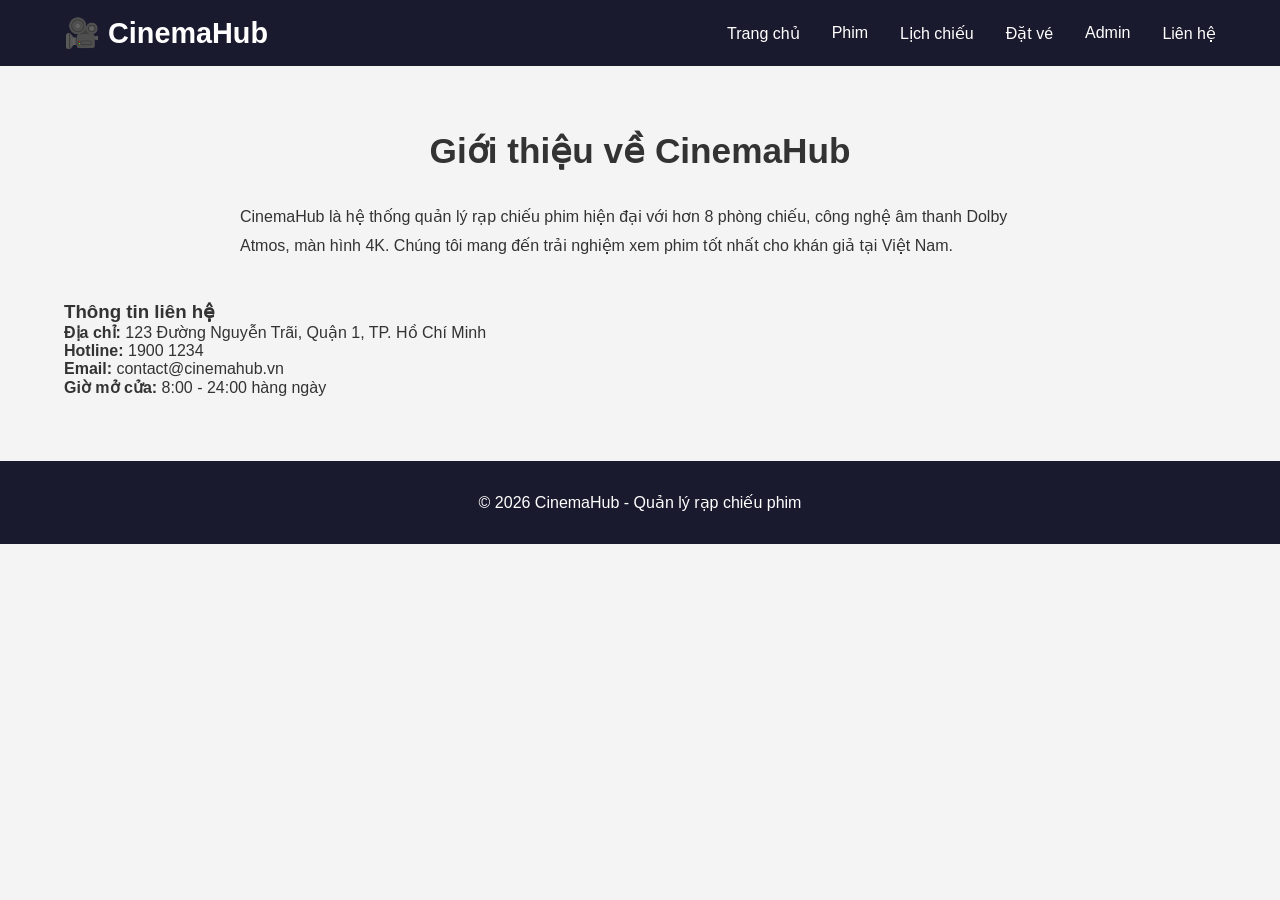
<file: about.html>
<!DOCTYPE html>
<html lang="vi">
<head>
    <meta charset="UTF-8">
    <meta name="viewport" content="width=device-width, initial-scale=1.0">
    <title>Liên hệ - CinemaHub</title>
    <link rel="stylesheet" href="style.css">
    <link rel="stylesheet" href="https://cdnjs.cloudflare.com/ajax/libs/font-awesome/6.5.0/css/all.min.css">
</head>
<body>
    <header>
        <nav>
            <div class="logo">🎥 CinemaHub</div>
            <ul>
                <li><a href="index.html">Trang chủ</a></li>
                <li><a href="movies.html">Phim</a></li>
                <li><a href="showtimes.html">Lịch chiếu</a></li>
                <li><a href="booking.html">Đặt vé</a></li>
                <li><a href="admin.html">Admin</a></li>
                <li><a href="about.html" class="active">Liên hệ</a></li>
            </ul>
        </nav>
    </header>

    <section class="section">
        <h2>Giới thiệu về CinemaHub</h2>
        <p style="max-width:800px; margin:0 auto 40px; line-height:1.8;">
            CinemaHub là hệ thống quản lý rạp chiếu phim hiện đại với hơn 8 phòng chiếu, công nghệ âm thanh Dolby Atmos, màn hình 4K. 
            Chúng tôi mang đến trải nghiệm xem phim tốt nhất cho khán giả tại Việt Nam.
        </p>

        <h3>Thông tin liên hệ</h3>
        <p><strong>Địa chỉ:</strong> 123 Đường Nguyễn Trãi, Quận 1, TP. Hồ Chí Minh</p>
        <p><strong>Hotline:</strong> 1900 1234</p>
        <p><strong>Email:</strong> contact@cinemahub.vn</p>
        <p><strong>Giờ mở cửa:</strong> 8:00 - 24:00 hàng ngày</p>
    </section>

    <footer>
        <p>&copy; 2026 CinemaHub - Quản lý rạp chiếu phim</p>
    </footer>
</body>
</html>
</file>
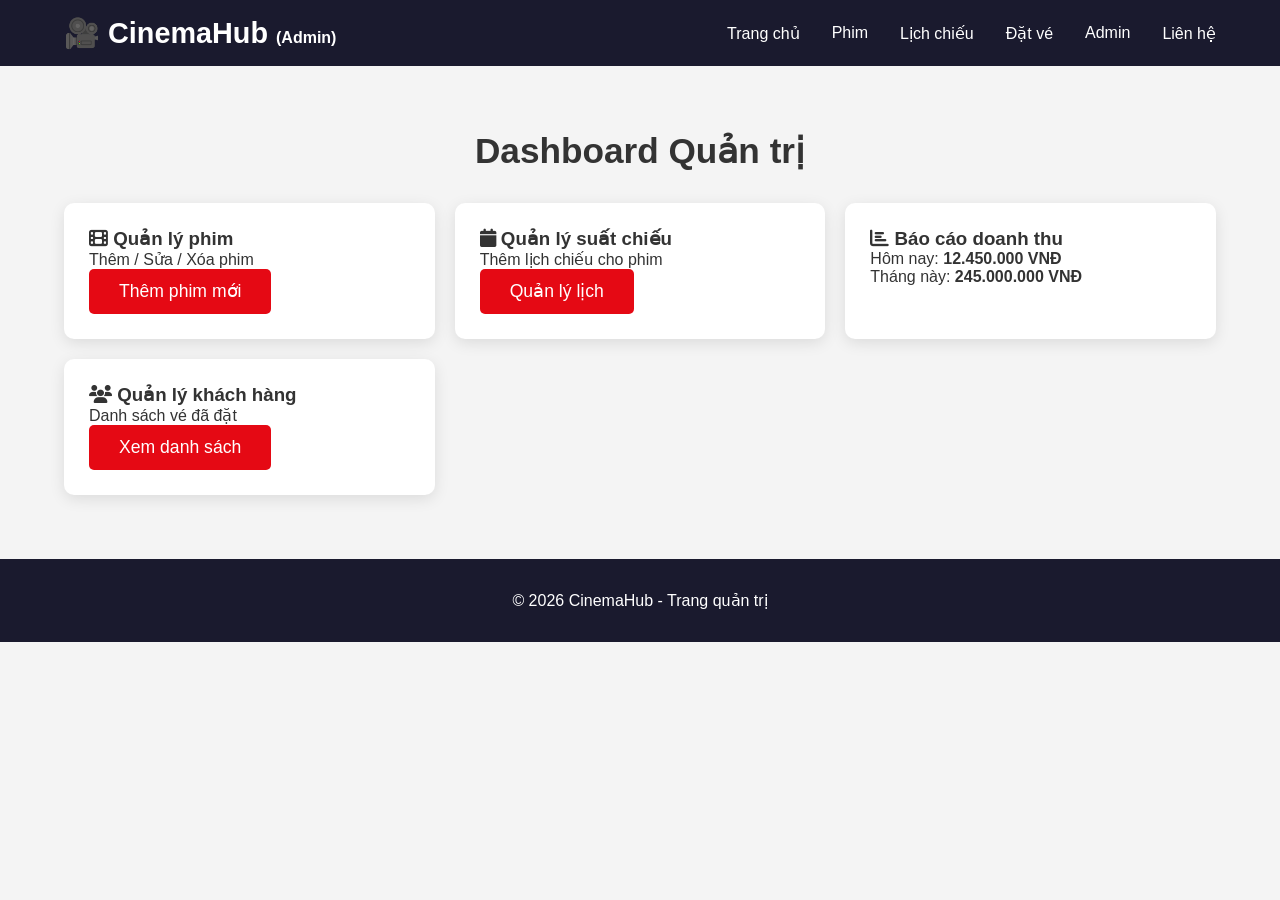
<file: admin.html>
<!DOCTYPE html>
<html lang="vi">
<head>
    <meta charset="UTF-8">
    <meta name="viewport" content="width=device-width, initial-scale=1.0">
    <title>Admin - CinemaHub</title>
    <link rel="stylesheet" href="style.css">
    <link rel="stylesheet" href="https://cdnjs.cloudflare.com/ajax/libs/font-awesome/6.5.0/css/all.min.css">
    <style>
        .admin-grid { display: grid; grid-template-columns: repeat(auto-fit, minmax(300px, 1fr)); gap: 20px; }
        .admin-card { background: white; padding: 25px; border-radius: 10px; box-shadow: 0 4px 15px rgba(0,0,0,0.1); }
    </style>
</head>
<body>
    <header>
        <nav>
            <div class="logo">🎥 CinemaHub <span style="font-size:1rem;">(Admin)</span></div>
            <ul>
                <li><a href="index.html">Trang chủ</a></li>
                <li><a href="movies.html">Phim</a></li>
                <li><a href="showtimes.html">Lịch chiếu</a></li>
                <li><a href="booking.html">Đặt vé</a></li>
                <li><a href="admin.html" class="active">Admin</a></li>
                <li><a href="about.html">Liên hệ</a></li>
            </ul>
        </nav>
    </header>

    <section class="section">
        <h2>Dashboard Quản trị</h2>
        <div class="admin-grid">
            <div class="admin-card">
                <h3><i class="fas fa-film"></i> Quản lý phim</h3>
                <p>Thêm / Sửa / Xóa phim</p>
                <button class="btn" onclick="alert('Chức năng thêm phim đang được phát triển')">Thêm phim mới</button>
            </div>
            <div class="admin-card">
                <h3><i class="fas fa-calendar"></i> Quản lý suất chiếu</h3>
                <p>Thêm lịch chiếu cho phim</p>
                <button class="btn" onclick="alert('Chức năng quản lý suất chiếu')">Quản lý lịch</button>
            </div>
            <div class="admin-card">
                <h3><i class="fas fa-chart-bar"></i> Báo cáo doanh thu</h3>
                <p>Hôm nay: <strong>12.450.000 VNĐ</strong></p>
                <p>Tháng này: <strong>245.000.000 VNĐ</strong></p>
            </div>
            <div class="admin-card">
                <h3><i class="fas fa-users"></i> Quản lý khách hàng</h3>
                <p>Danh sách vé đã đặt</p>
                <button class="btn" onclick="alert('Xem danh sách vé')">Xem danh sách</button>
            </div>
        </div>
    </section>

    <footer>
        <p>&copy; 2026 CinemaHub - Trang quản trị</p>
    </footer>

    <script src="script.js"></script>
</body>
</html>
</file>
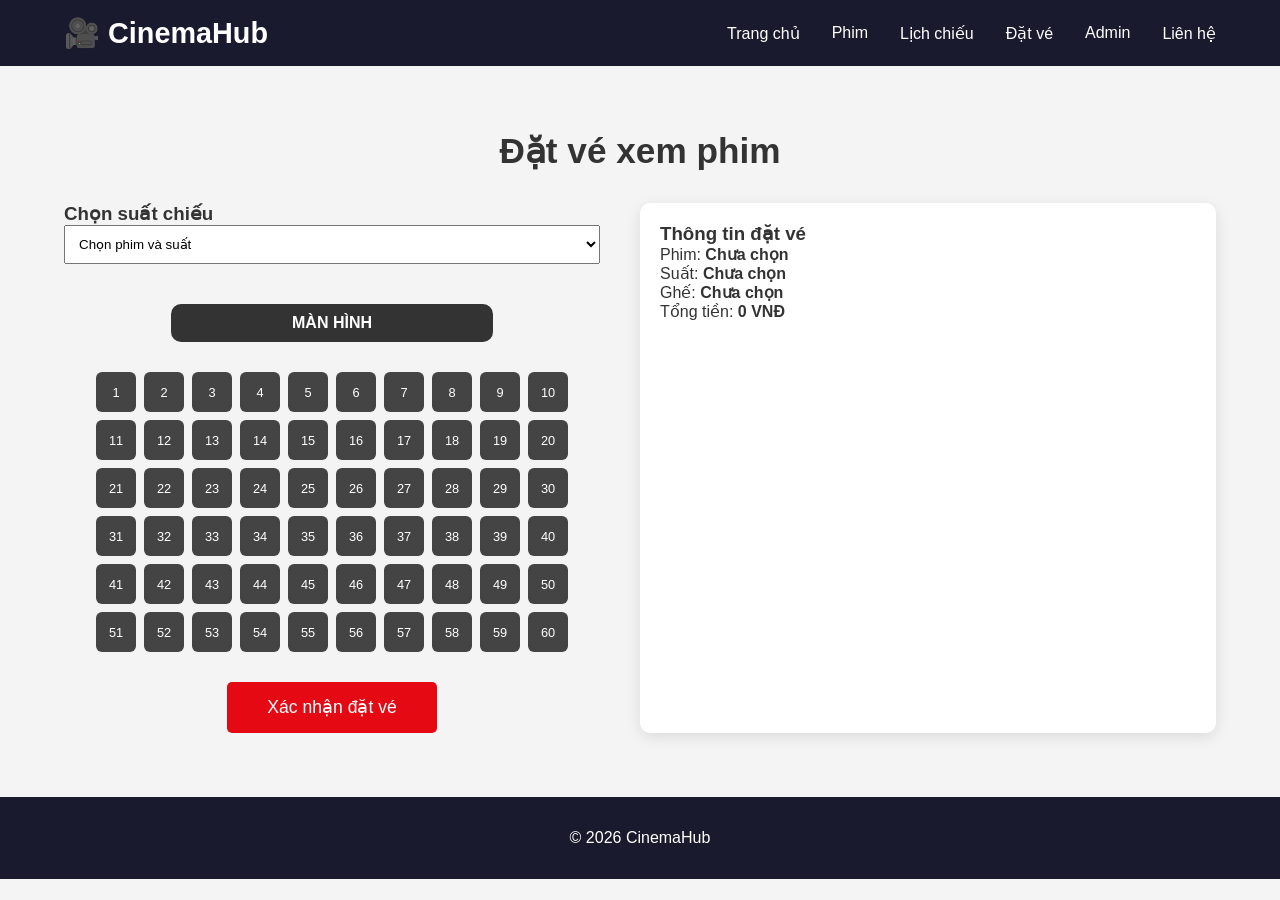
<file: booking.html>
<!DOCTYPE html>
<html lang="vi">
<head>
    <meta charset="UTF-8">
    <meta name="viewport" content="width=device-width, initial-scale=1.0">
    <title>Đặt vé - CinemaHub</title>
    <link rel="stylesheet" href="style.css">
    <link rel="stylesheet" href="https://cdnjs.cloudflare.com/ajax/libs/font-awesome/6.5.0/css/all.min.css">
    <style>
        .seat-map {
            display: grid;
            grid-template-columns: repeat(10, 40px);
            gap: 8px;
            margin: 30px auto;
            max-width: 500px;
            justify-content: center;
        }
        .seat {
            width: 40px;
            height: 40px;
            border-radius: 6px;
            display: flex;
            align-items: center;
            justify-content: center;
            font-size: 0.8rem;
            cursor: pointer;
            background: #444;
            color: white;
        }
        .seat.available:hover { background: #00d4ff; }
        .seat.selected { background: #e50914; }
        .seat.taken { background: #666; cursor: not-allowed; }
        .screen {
            background: #333;
            color: white;
            text-align: center;
            padding: 10px;
            margin: 20px auto;
            width: 60%;
            border-radius: 10px;
            font-weight: bold;
        }
        .booking-summary {
            background: white;
            padding: 20px;
            border-radius: 10px;
            box-shadow: 0 4px 15px rgba(0,0,0,0.1);
        }
    </style>
</head>
<body>
    <header>
        <nav>
            <div class="logo">🎥 CinemaHub</div>
            <ul>
                <li><a href="index.html">Trang chủ</a></li>
                <li><a href="movies.html">Phim</a></li>
                <li><a href="showtimes.html">Lịch chiếu</a></li>
                <li><a href="booking.html" class="active">Đặt vé</a></li>
                <li><a href="admin.html">Admin</a></li>
                <li><a href="about.html">Liên hệ</a></li>
            </ul>
        </nav>
    </header>

    <section class="section">
        <h2>Đặt vé xem phim</h2>
        <div style="display: flex; gap: 40px; flex-wrap: wrap;">
            <div style="flex: 1;">
                <h3>Chọn suất chiếu</h3>
                <select id="showtime-select" style="padding:10px; width:100%; margin-bottom:20px;">
                    <option value="">Chọn phim và suất</option>
                </select>

                <div class="screen">MÀN HÌNH</div>
                <div class="seat-map" id="seat-map"></div>

                <div style="text-align:center; margin-top:20px;">
                    <button onclick="confirmBooking()" class="btn" style="padding:15px 40px; font-size:1.1rem;">Xác nhận đặt vé</button>
                </div>
            </div>

            <div class="booking-summary" style="flex: 1; min-width:300px;">
                <h3>Thông tin đặt vé</h3>
                <p id="summary-movie">Phim: <strong>Chưa chọn</strong></p>
                <p id="summary-time">Suất: <strong>Chưa chọn</strong></p>
                <p id="summary-seats">Ghế: <strong>Chưa chọn</strong></p>
                <p id="summary-total">Tổng tiền: <strong>0 VNĐ</strong></p>
            </div>
        </div>
    </section>

    <footer>
        <p>&copy; 2026 CinemaHub</p>
    </footer>

    <script src="script.js"></script>
    <script>
        let selectedSeats = [];
        const seatPrice = 85000;

        // Dữ liệu suất chiếu mẫu
        const showtimeOptions = [
            { id: 1, movie: "Avengers: Endgame", time: "10:00 - Phòng 1" },
            { id: 2, movie: "Dune: Part Two", time: "13:30 - Phòng 2" },
            { id: 3, movie: "Avengers: Endgame", time: "16:45 - Phòng 3" }
        ];

        function populateShowtimes() {
            const select = document.getElementById('showtime-select');
            showtimeOptions.forEach(st => {
                const opt = document.createElement('option');
                opt.value = st.id;
                opt.textContent = `${st.movie} - ${st.time}`;
                select.appendChild(opt);
            });
        }

        function generateSeatMap() {
            const seatMap = document.getElementById('seat-map');
            seatMap.innerHTML = '';
            for (let i = 1; i <= 60; i++) {
                const seat = document.createElement('div');
                seat.classList.add('seat', 'available');
                seat.textContent = i;
                seat.onclick = () => toggleSeat(seat, i);
                seatMap.appendChild(seat);
            }
        }

        function toggleSeat(seatElement, seatNumber) {
            if (seatElement.classList.contains('taken')) return;
            
            if (seatElement.classList.contains('selected')) {
                seatElement.classList.remove('selected');
                selectedSeats = selectedSeats.filter(s => s !== seatNumber);
            } else {
                seatElement.classList.add('selected');
                selectedSeats.push(seatNumber);
            }
            updateSummary();
        }

        function updateSummary() {
            const movieSelect = document.getElementById('showtime-select');
            const selectedOption = movieSelect.options[movieSelect.selectedIndex];
            
            document.getElementById('summary-movie').innerHTML = `Phim: <strong>${selectedOption ? selectedOption.textContent.split(' - ')[0] : 'Chưa chọn'}</strong>`;
            document.getElementById('summary-time').innerHTML = `Suất: <strong>${selectedOption ? selectedOption.textContent.split(' - ')[1] : 'Chưa chọn'}</strong>`;
            document.getElementById('summary-seats').innerHTML = `Ghế: <strong>${selectedSeats.join(', ') || 'Chưa chọn'}</strong>`;
            document.getElementById('summary-total').innerHTML = `Tổng tiền: <strong>${(selectedSeats.length * seatPrice).toLocaleString('vi-VN')} VNĐ</strong>`;
        }

        function confirmBooking() {
            if (selectedSeats.length === 0) {
                alert("Vui lòng chọn ít nhất một ghế!");
                return;
            }
            alert(`Đặt vé thành công!\n\nPhim: ${document.getElementById('summary-movie').textContent}\nGhế: ${selectedSeats.join(', ')}\nTổng: ${(selectedSeats.length * seatPrice).toLocaleString('vi-VN')} VNĐ`);
            // Reset sau khi đặt
            selectedSeats = [];
            generateSeatMap();
            updateSummary();
        }

        document.addEventListener('DOMContentLoaded', () => {
            populateShowtimes();
            generateSeatMap();
            document.getElementById('showtime-select').addEventListener('change', updateSummary);
        });
    </script>
</body>
</html>
</file>
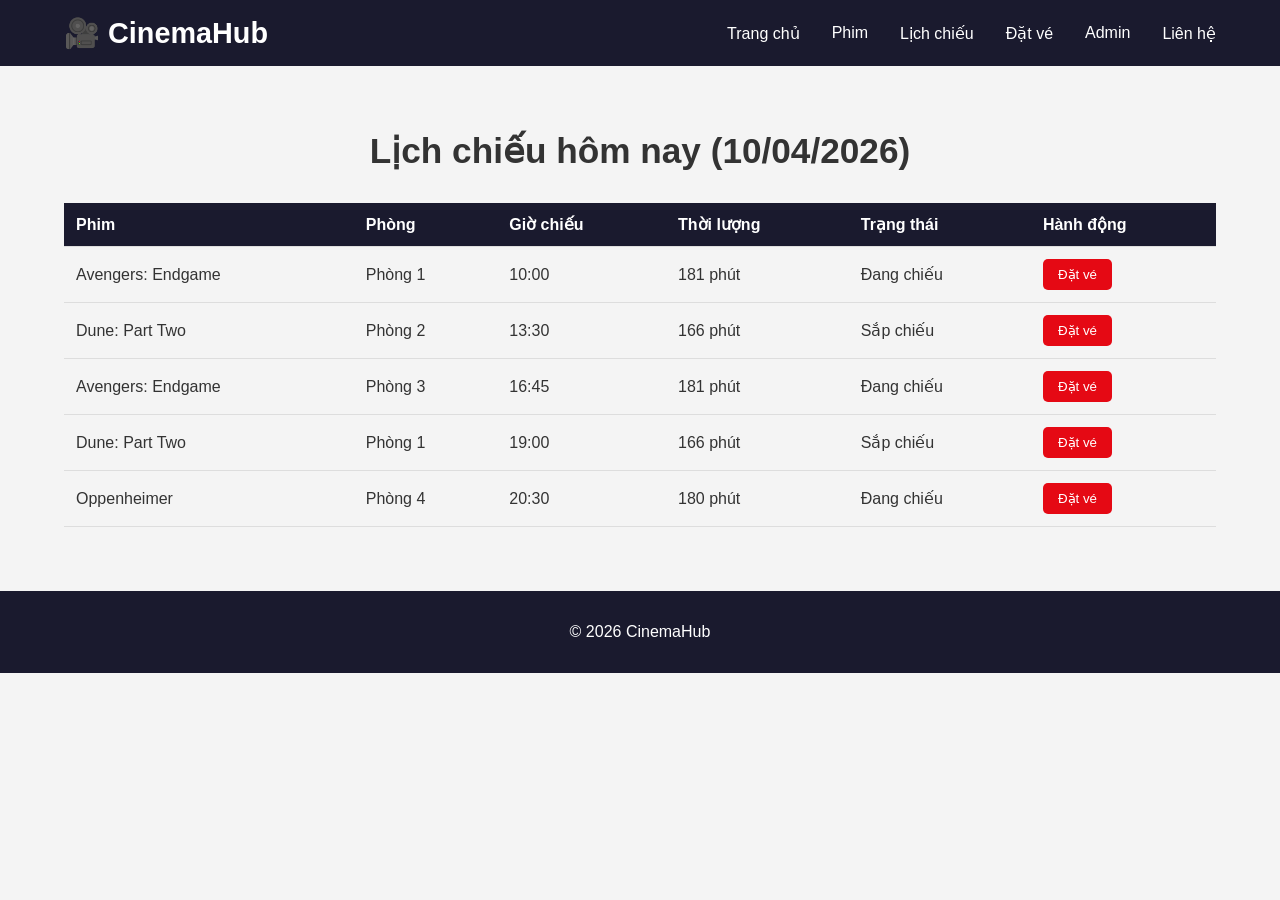
<file: showtimes.html>
<!DOCTYPE html>
<html lang="vi">
<head>
    <meta charset="UTF-8">
    <meta name="viewport" content="width=device-width, initial-scale=1.0">
    <title>Lịch chiếu - CinemaHub</title>
    <link rel="stylesheet" href="style.css">
    <link rel="stylesheet" href="https://cdnjs.cloudflare.com/ajax/libs/font-awesome/6.5.0/css/all.min.css">
    <style>
        table { width: 100%; border-collapse: collapse; margin-top: 20px; }
        th, td { padding: 12px; text-align: left; border-bottom: 1px solid #ddd; }
        th { background: #1a1a2e; color: white; }
        .showtime-btn { background: #e50914; color: white; border: none; padding: 8px 15px; border-radius: 5px; cursor: pointer; }
    </style>
</head>
<body>
    <header>
        <nav>
            <div class="logo">🎥 CinemaHub</div>
            <ul>
                <li><a href="index.html">Trang chủ</a></li>
                <li><a href="movies.html">Phim</a></li>
                <li><a href="showtimes.html" class="active">Lịch chiếu</a></li>
                <li><a href="booking.html">Đặt vé</a></li>
                <li><a href="admin.html">Admin</a></li>
                <li><a href="about.html">Liên hệ</a></li>
            </ul>
        </nav>
    </header>

    <section class="section">
        <h2>Lịch chiếu hôm nay (10/04/2026)</h2>
        <table>
            <thead>
                <tr>
                    <th>Phim</th>
                    <th>Phòng</th>
                    <th>Giờ chiếu</th>
                    <th>Thời lượng</th>
                    <th>Trạng thái</th>
                    <th>Hành động</th>
                </tr>
            </thead>
            <tbody id="showtimes-table"></tbody>
        </table>
    </section>

    <footer>
        <p>&copy; 2026 CinemaHub</p>
    </footer>

    <script src="script.js"></script>
    <script>
        const showtimes = [
            { movie: "Avengers: Endgame", room: "Phòng 1", time: "10:00", duration: "181 phút", status: "Đang chiếu" },
            { movie: "Dune: Part Two", room: "Phòng 2", time: "13:30", duration: "166 phút", status: "Sắp chiếu" },
            { movie: "Avengers: Endgame", room: "Phòng 3", time: "16:45", duration: "181 phút", status: "Đang chiếu" },
            { movie: "Dune: Part Two", room: "Phòng 1", time: "19:00", duration: "166 phút", status: "Sắp chiếu" },
            { movie: "Oppenheimer", room: "Phòng 4", time: "20:30", duration: "180 phút", status: "Đang chiếu" }
        ];

        function renderShowtimes() {
            const tbody = document.getElementById('showtimes-table');
            tbody.innerHTML = showtimes.map(st => `
                <tr>
                    <td>${st.movie}</td>
                    <td>${st.room}</td>
                    <td>${st.time}</td>
                    <td>${st.duration}</td>
                    <td>${st.status}</td>
                    <td><button class="showtime-btn" onclick="bookFromShowtime('${st.movie}')">Đặt vé</button></td>
                </tr>
            `).join('');
        }

        function bookFromShowtime(movie) {
            alert(`Chuyển đến trang đặt vé cho phim: ${movie}`);
            window.location.href = `booking.html?movie=${encodeURIComponent(movie)}`;
        }

        document.addEventListener('DOMContentLoaded', renderShowtimes);
    </script>
</body>
</html>
</file>
<file: style.css>
* { margin: 0; padding: 0; box-sizing: border-box; }
body { font-family: 'Segoe UI', sans-serif; background: #f4f4f4; color: #333; }

header {
    background: #1a1a2e;
    color: white;
    padding: 1rem 5%;
    position: sticky;
    top: 0;
    z-index: 100;
}

nav {
    display: flex;
    justify-content: space-between;
    align-items: center;
}

.logo {
    font-size: 1.8rem;
    font-weight: bold;
}

ul {
    display: flex;
    list-style: none;
    gap: 2rem;
}

ul a {
    color: white;
    text-decoration: none;
    font-weight: 500;
}

ul a:hover { color: #00d4ff; }

.hero {
    background: linear-gradient(rgba(0,0,0,0.7), rgba(0,0,0,0.7)), url('https://source.unsplash.com/random/1600x900/?cinema') center/cover;
    height: 80vh;
    display: flex;
    flex-direction: column;
    justify-content: center;
    align-items: center;
    text-align: center;
    color: white;
}

.hero h1 { font-size: 3.5rem; margin-bottom: 1rem; }
.hero p { font-size: 1.4rem; margin-bottom: 2rem; }

.btn {
    background: #e50914;
    color: white;
    padding: 12px 30px;
    border: none;
    border-radius: 5px;
    font-size: 1.1rem;
    cursor: pointer;
    text-decoration: none;
}

.btn:hover { background: #f40612; }

.featured, .section {
    padding: 4rem 5%;
}

h2 { text-align: center; margin-bottom: 2rem; font-size: 2.2rem; }

.movie-grid {
    display: grid;
    grid-template-columns: repeat(auto-fill, minmax(250px, 1fr));
    gap: 2rem;
}

.movie-card {
    background: white;
    border-radius: 10px;
    overflow: hidden;
    box-shadow: 0 4px 15px rgba(0,0,0,0.1);
    transition: transform 0.3s;
}

.movie-card:hover { transform: translateY(-10px); }

.movie-card img {
    width: 100%;
    height: 350px;
    object-fit: cover;
}

.movie-info {
    padding: 1rem;
}

.movie-info h3 { margin-bottom: 0.5rem; }

footer {
    background: #1a1a2e;
    color: white;
    text-align: center;
    padding: 2rem;
}
</file>
